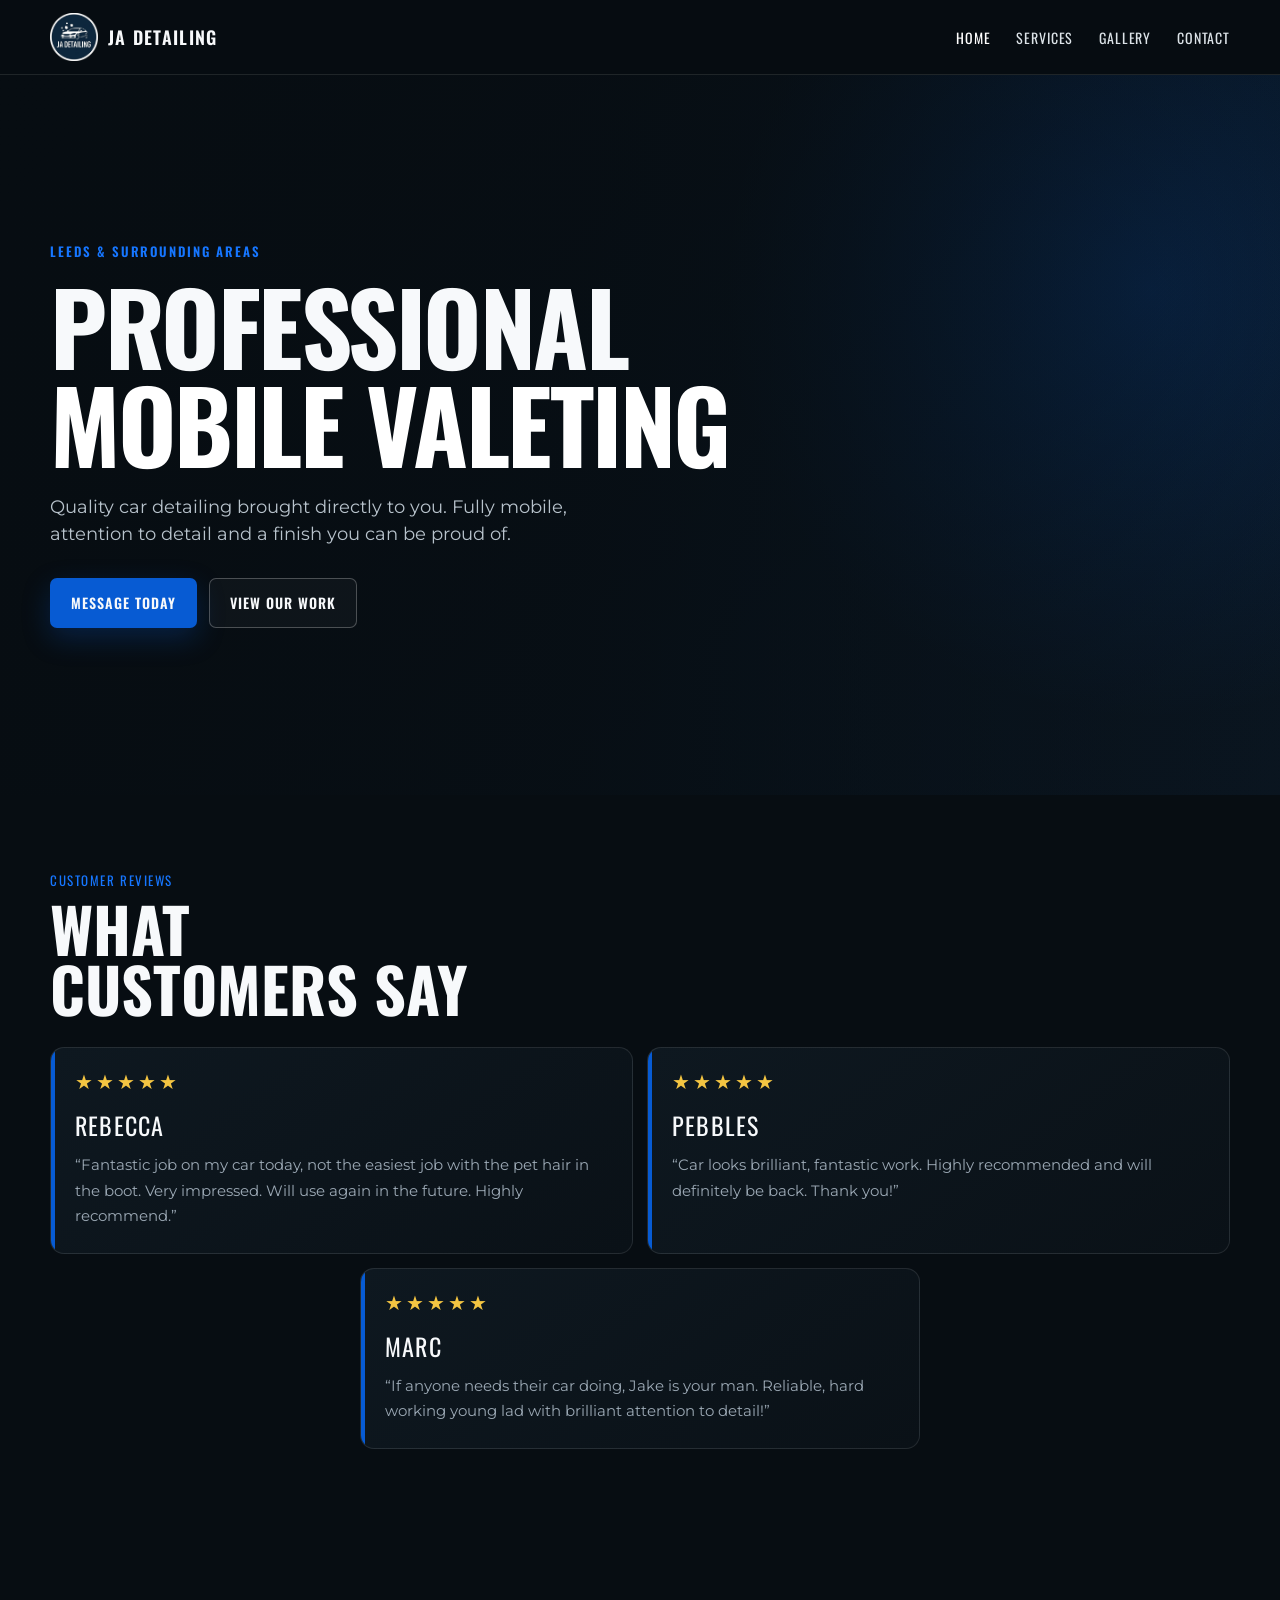
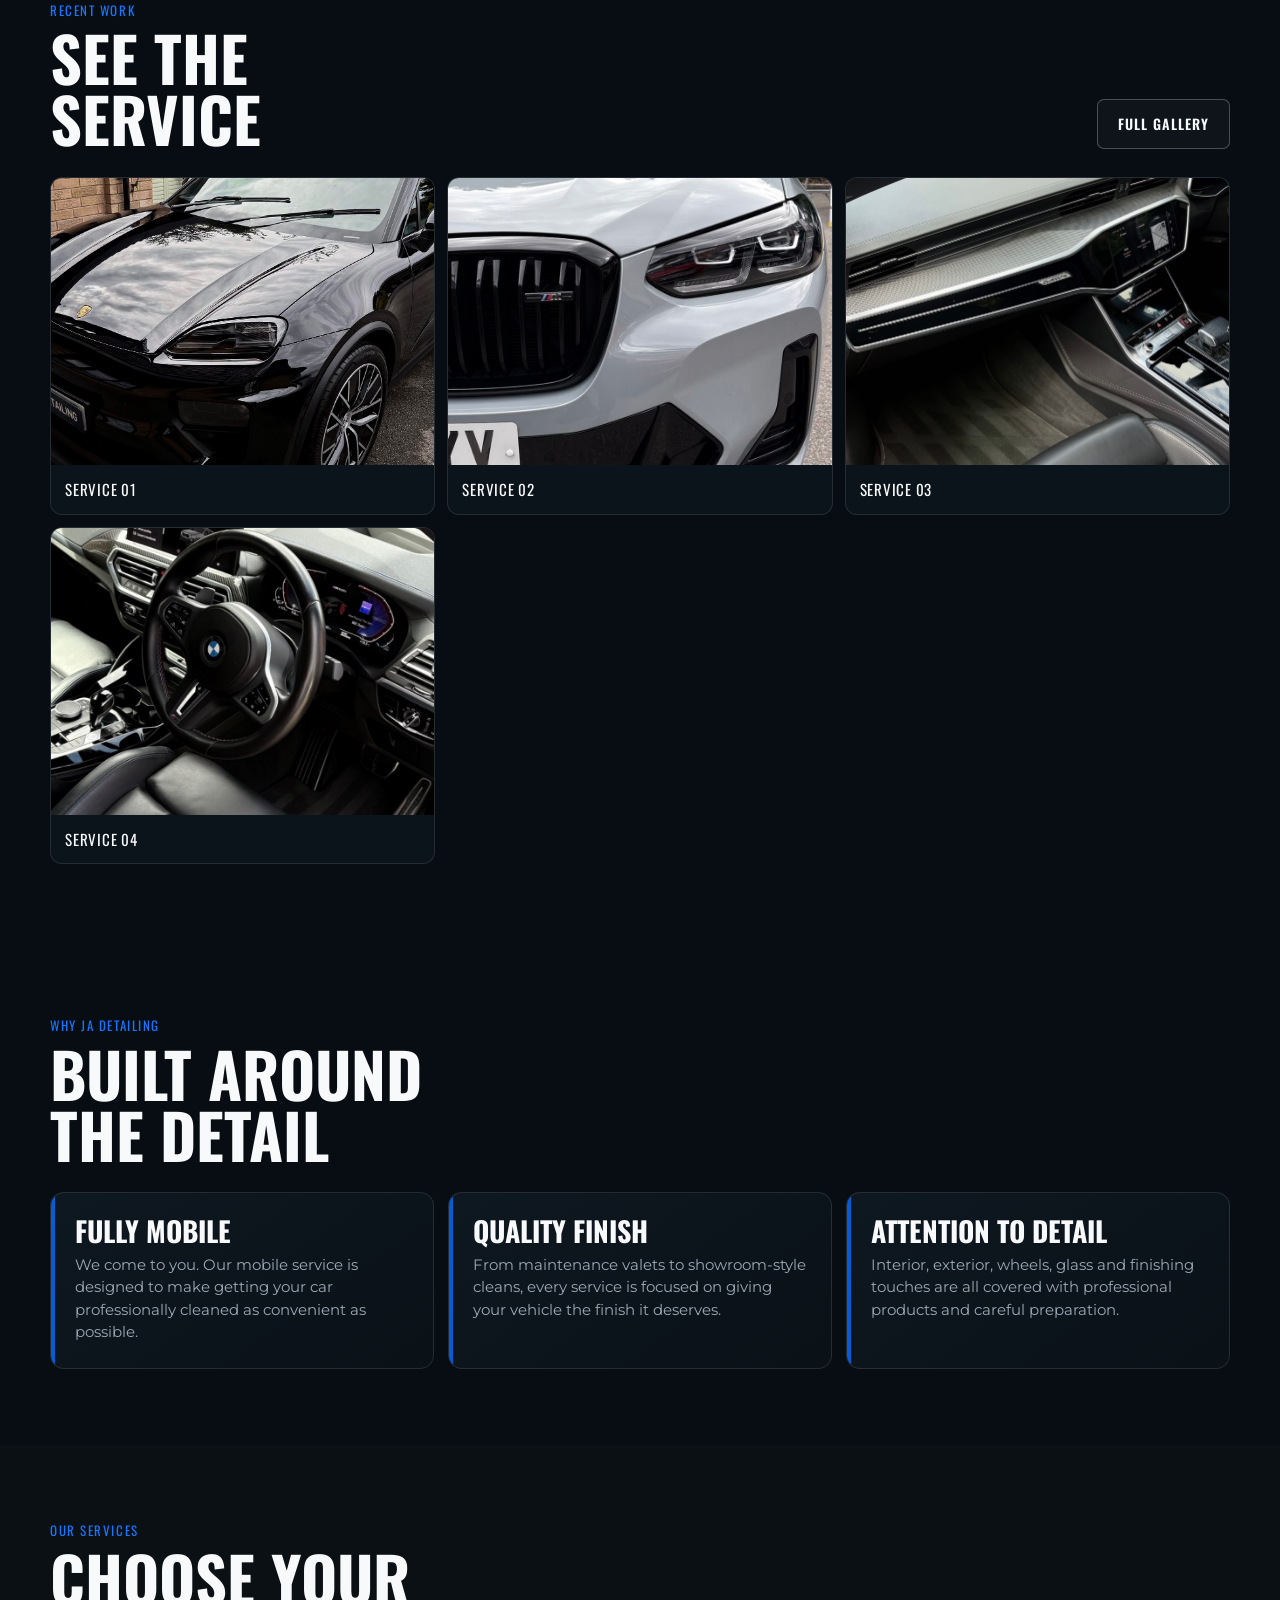
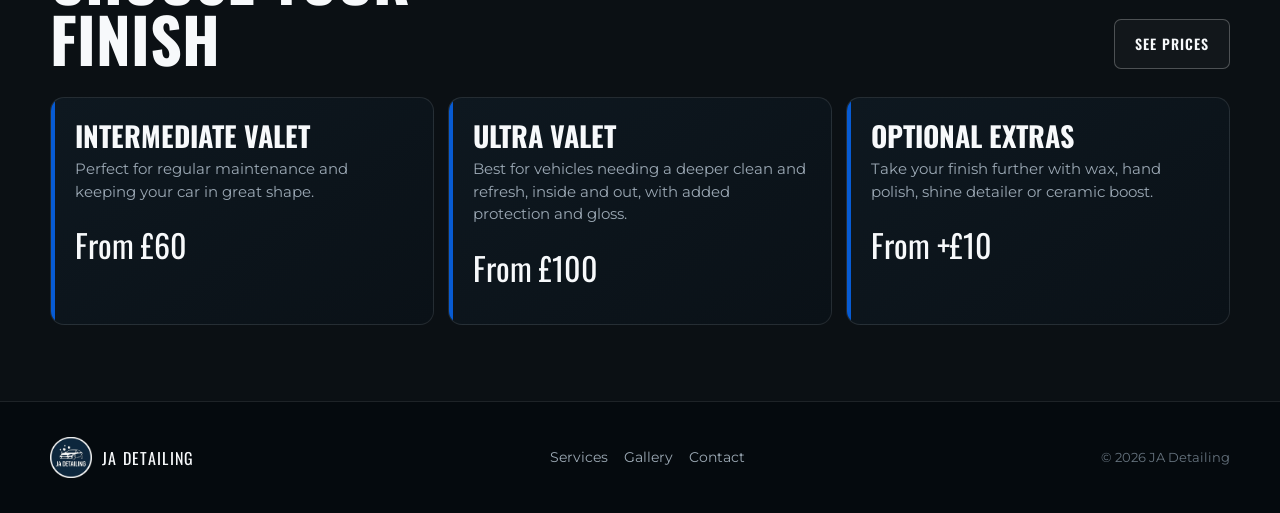
<file: index.html>
<!doctype html>
<html lang="en">
<head>
  <meta charset="utf-8">
  <meta name="viewport" content="width=device-width, initial-scale=1">
  <meta name="theme-color" content="#070d12">
  <meta name="description" content="JA Detailing - professional mobile valeting in Leeds and surrounding areas.">
  <title>JA Detailing | Professional Mobile Valeting</title>
  <link rel="icon" href="assets/logo.png" type="image/png">
  <link rel="apple-touch-icon" href="assets/logo.png">
  <meta property="og:type" content="website">
  <meta property="og:title" content="JA Detailing | Professional Mobile Valeting">
  <meta property="og:description" content="Professional mobile valeting in Leeds and surrounding areas.">
  <meta property="og:image" content="assets/link-preview.png">
  <meta name="twitter:card" content="summary_large_image">
  <meta name="twitter:title" content="JA Detailing | Professional Mobile Valeting">
  <meta name="twitter:description" content="Professional mobile valeting in Leeds and surrounding areas.">
  <meta name="twitter:image" content="assets/link-preview.png">
  <link rel="stylesheet" href="styles.css">
</head>
<body>
<header class="site-header">
  <div class="container nav">
    <a class="brand" href="index.html"><img src="assets/logo.png" alt="JA Detailing logo"><span>JA Detailing</span></a>
    <nav><ul class="nav-links"><li><a class="active" href="index.html">Home</a></li><li><a href="services.html">Services</a></li><li><a href="gallery.html">Gallery</a></li><li><a href="contact.html">Contact</a></li></ul></nav>
    <button class="menu-btn" aria-label="Open menu" aria-expanded="false">☰</button>
  </div>
  <div class="mobile-menu"><a href="index.html">Home</a><a href="services.html">Services</a><a href="gallery.html">Gallery</a><a href="contact.html">Contact</a></div>
</header>

<main>
<section class="hero">
  <div class="container hero-inner">
    <div class="eyebrow">Leeds & surrounding areas</div>
    <h1>Professional<br><span>Mobile Valeting</span></h1>
    <p>Quality car detailing brought directly to you. Fully mobile, attention to detail and a finish you can be proud of.</p>
    <div class="hero-actions"><a class="btn btn-primary" href="contact.html">Message Today</a><a class="btn btn-outline" href="gallery.html">View Our Work</a></div>
  </div>
</section>

<section class="section reviews-section">
  <div class="container">
    <div class="section-head"><div><div class="section-kicker">Customer Reviews</div><h2 class="section-title">What<br>customers say</h2></div></div>
    <div class="reviews-grid">
      <article class="review-card">
        <div class="review-stars" aria-label="5 out of 5 stars">★★★★★</div>
        <div class="review-name">Rebecca</div>
        <p>“Fantastic job on my car today, not the easiest job with the pet hair in the boot. Very impressed. Will use again in the future. Highly recommend.”</p>
      </article>
      <article class="review-card">
        <div class="review-stars" aria-label="5 out of 5 stars">★★★★★</div>
        <div class="review-name">Pebbles</div>
        <p>“Car looks brilliant, fantastic work. Highly recommended and will definitely be back. Thank you!”</p>
      </article>
      <article class="review-card review-card-centre">
        <div class="review-stars" aria-label="5 out of 5 stars">★★★★★</div>
        <div class="review-name">Marc</div>
        <p>“If anyone needs their car doing, Jake is your man. Reliable, hard working young lad with brilliant attention to detail!”</p>
      </article>
    </div>
  </div>
</section>

<section class="section">
  <div class="container">
    <div class="section-head"><div><div class="section-kicker">Recent Work</div><h2 class="section-title">See the<br>service</h2></div><a class="btn btn-outline" href="gallery.html">Full Gallery</a></div>
    <div class="gallery-grid">
      <div class="gallery-item"><img src="service-1.jpg" alt="JA Detailing service vehicle finish" loading="eager"><div class="gallery-caption">Service 01</div></div>
      <div class="gallery-item"><img src="service-2.jpg" alt="JA Detailing exterior detailing finish" loading="eager"><div class="gallery-caption">Service 02</div></div>
      <div class="gallery-item"><img src="service-3.jpg" alt="JA Detailing interior detailing finish" loading="eager"><div class="gallery-caption">Service 03</div></div>
      <div class="gallery-item"><img src="service-4.jpg" alt="JA Detailing interior car clean" loading="eager"><div class="gallery-caption">Service 04</div></div>
    </div>
  </div>
</section>

<section class="section">
  <div class="container">
    <div class="section-head"><div><div class="section-kicker">Why JA Detailing</div><h2 class="section-title">Built around<br>the detail</h2></div></div>
    <div class="cards">
      <article class="card"><h3>Fully Mobile</h3><p>We come to you. Our mobile service is designed to make getting your car professionally cleaned as convenient as possible.</p></article>
      <article class="card"><h3>Quality Finish</h3><p>From maintenance valets to showroom-style cleans, every service is focused on giving your vehicle the finish it deserves.</p></article>
      <article class="card"><h3>Attention To Detail</h3><p>Interior, exterior, wheels, glass and finishing touches are all covered with professional products and careful preparation.</p></article>
    </div>
  </div>
</section>

<section class="section dark">
  <div class="container">
    <div class="section-head"><div><div class="section-kicker">Our Services</div><h2 class="section-title">Choose your<br>finish</h2></div><a class="btn btn-outline" href="services.html">See Prices</a></div>
    <div class="cards">
      <article class="card"><h3>Intermediate Valet</h3><p>Perfect for regular maintenance and keeping your car in great shape.</p><div class="price">From £60</div></article>
      <article class="card"><h3>Ultra Valet</h3><p>Best for vehicles needing a deeper clean and refresh, inside and out, with added protection and gloss.</p><div class="price">From £100</div></article>
      <article class="card"><h3>Optional Extras</h3><p>Take your finish further with wax, hand polish, shine detailer or ceramic boost.</p><div class="price">From +£10</div></article>
    </div>
  </div>
</section>
</main>

<footer><div class="container footer-inner"><div class="footer-brand"><img src="assets/logo.png" alt=""> JA Detailing</div><div class="footer-links"><a href="services.html">Services</a><a href="gallery.html">Gallery</a><a href="contact.html">Contact</a></div><div class="footer-note">© <span data-year></span> JA Detailing</div></div></footer>
<script src="script.js"></script>
</body>
</html>
</file>
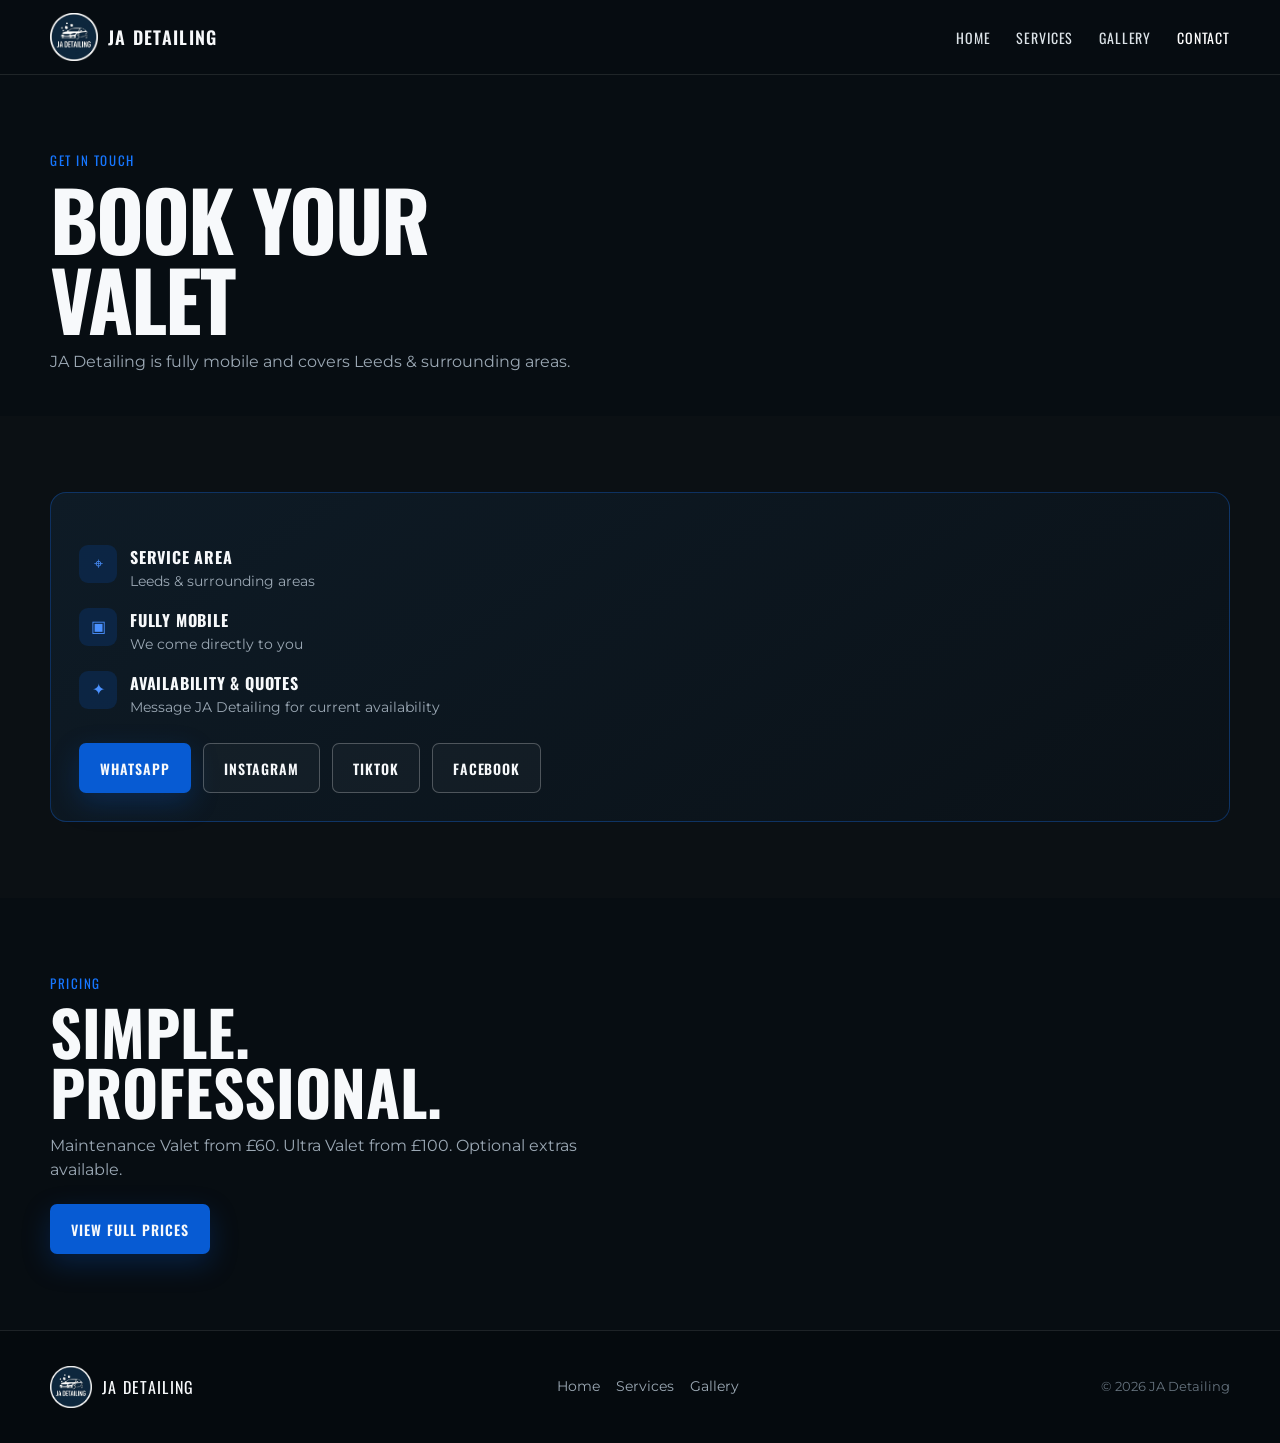
<file: contact.html>
<!doctype html>
<html lang="en"><head><meta charset="utf-8"><meta name="viewport" content="width=device-width, initial-scale=1"><meta name="theme-color" content="#070d12"><title>Contact | JA Detailing</title><link rel="icon" href="assets/logo.png" type="image/png"><link rel="stylesheet" href="styles.css"></head>
<body>
<header class="site-header"><div class="container nav"><a class="brand" href="index.html"><img src="assets/logo.png" alt="JA Detailing logo"><span>JA Detailing</span></a><nav><ul class="nav-links"><li><a href="index.html">Home</a></li><li><a href="services.html">Services</a></li><li><a href="gallery.html">Gallery</a></li><li><a class="active" href="contact.html">Contact</a></li></ul></nav><button class="menu-btn" aria-label="Open menu" aria-expanded="false">☰</button></div><div class="mobile-menu"><a href="index.html">Home</a><a href="services.html">Services</a><a href="gallery.html">Gallery</a><a href="contact.html">Contact</a></div></header>
<main>
<section class="section" style="padding-bottom:42px"><div class="container"><div class="section-kicker">Get In Touch</div><h1 class="section-title" style="font-size:clamp(48px,13vw,82px)">Book Your<br>Valet</h1><p class="section-copy">JA Detailing is fully mobile and covers Leeds & surrounding areas.</p></div></section>
<section class="section dark"><div class="container"><div class="contact-box"><div class="contact-list">
<div class="contact-row"><div class="contact-icon">⌖</div><div><strong>Service Area</strong><span>Leeds & surrounding areas</span></div></div>
<div class="contact-row"><div class="contact-icon">▣</div><div><strong>Fully Mobile</strong><span>We come directly to you</span></div></div>
<div class="contact-row"><div class="contact-icon">✦</div><div><strong>Availability & Quotes</strong><span>Message JA Detailing for current availability</span></div></div>
</div>

<div class="hero-actions social-actions" style="margin-top:22px"><a class="btn btn-primary" href="https://wa.me/447398178846?text=Hi%20JA%20Detailing%2C%20I%E2%80%99d%20like%20to%20book%20a%20service.%20Could%20you%20please%20let%20me%20know%20your%20availability%3F" target="_blank" rel="noopener">WhatsApp</a><a class="btn btn-outline" href="https://www.instagram.com/ja_detailing0/" target="_blank" rel="noopener">Instagram</a><a class="btn btn-outline" href="https://www.tiktok.com/@ja_detailing" target="_blank" rel="noopener">TikTok</a><a class="btn btn-outline" href="https://www.facebook.com/profile.php?id=61577027271929" target="_blank" rel="noopener">Facebook</a></div>
</div></div></section>
<section class="section"><div class="container"><div class="section-kicker">Pricing</div><h2 class="section-title">Simple.<br>Professional.</h2><p class="section-copy">Maintenance Valet from £60. Ultra Valet from £100. Optional extras available.</p><a class="btn btn-primary" style="margin-top:22px" href="services.html">View Full Prices</a></div></section>
</main><footer><div class="container footer-inner"><div class="footer-brand"><img src="assets/logo.png" alt=""> JA Detailing</div><div class="footer-links"><a href="index.html">Home</a><a href="services.html">Services</a><a href="gallery.html">Gallery</a></div><div class="footer-note">© <span data-year></span> JA Detailing</div></div></footer><script src="script.js"></script></body></html>
</file>
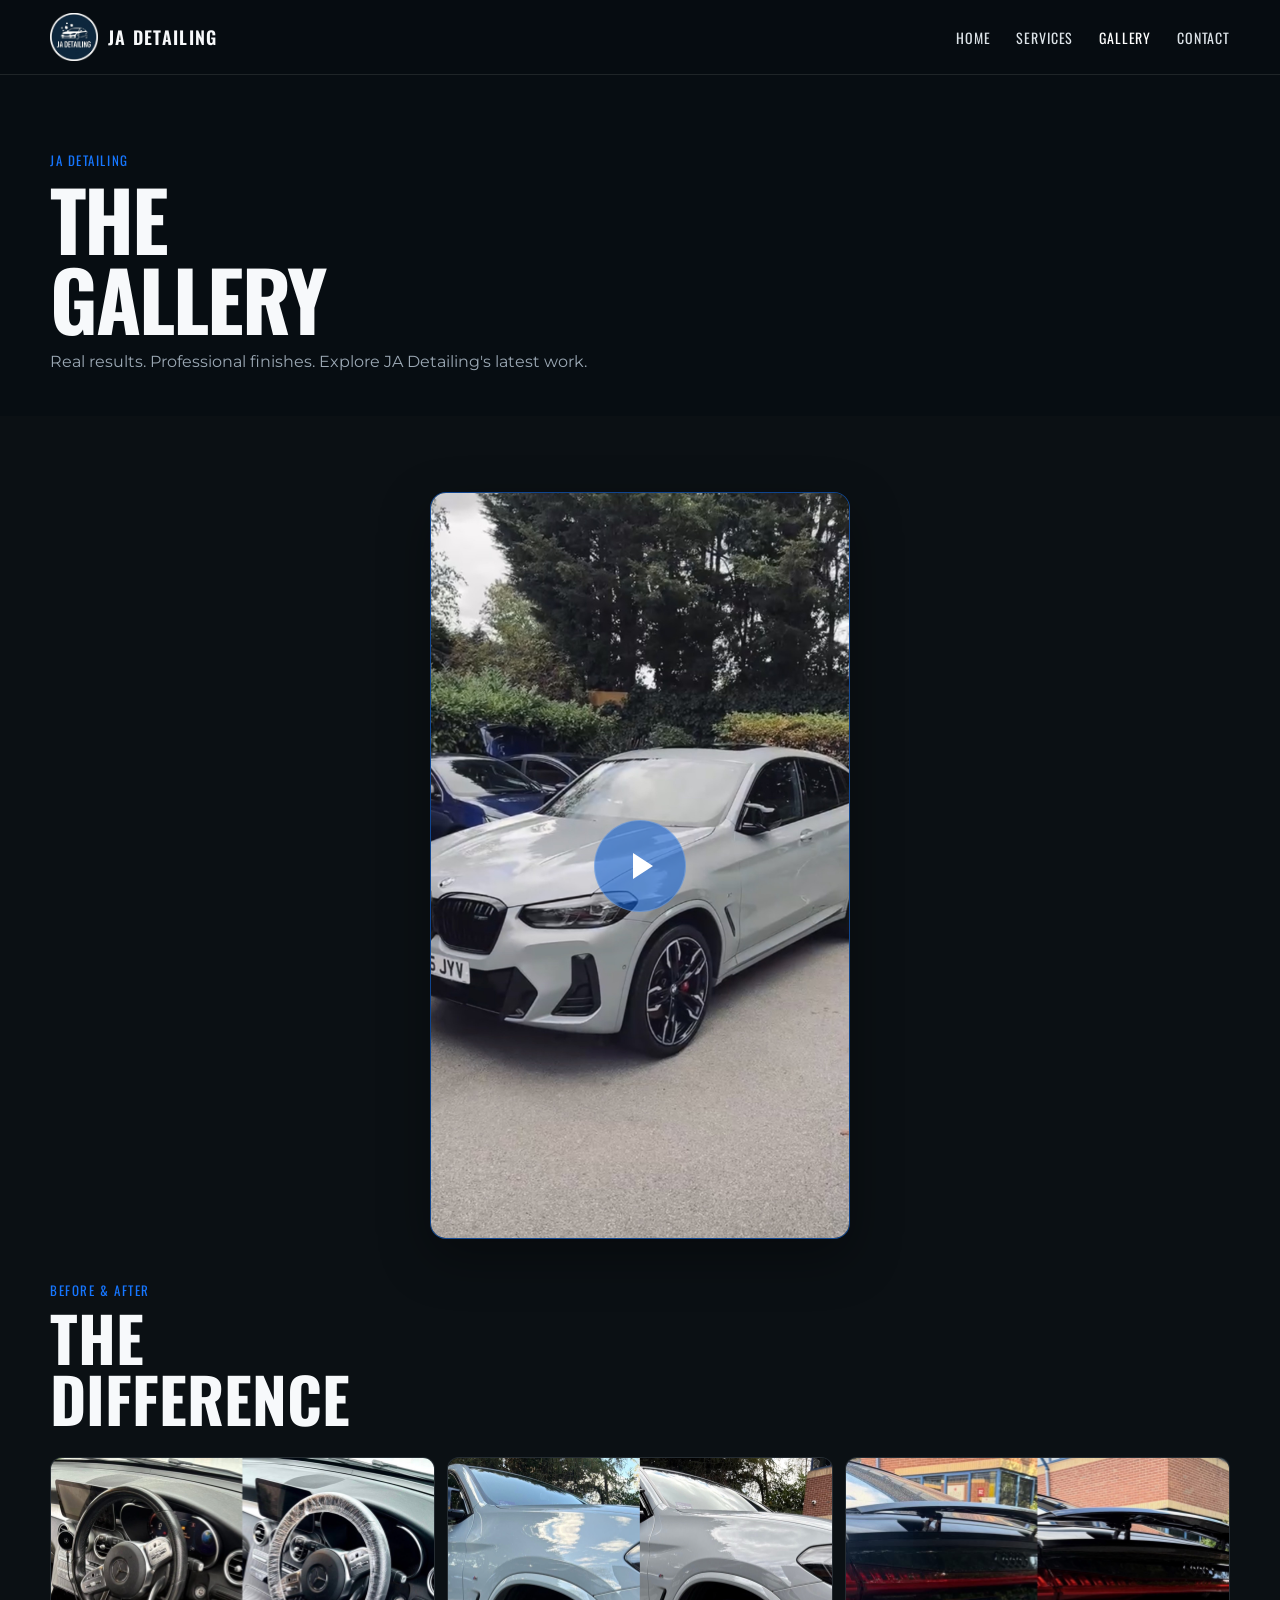
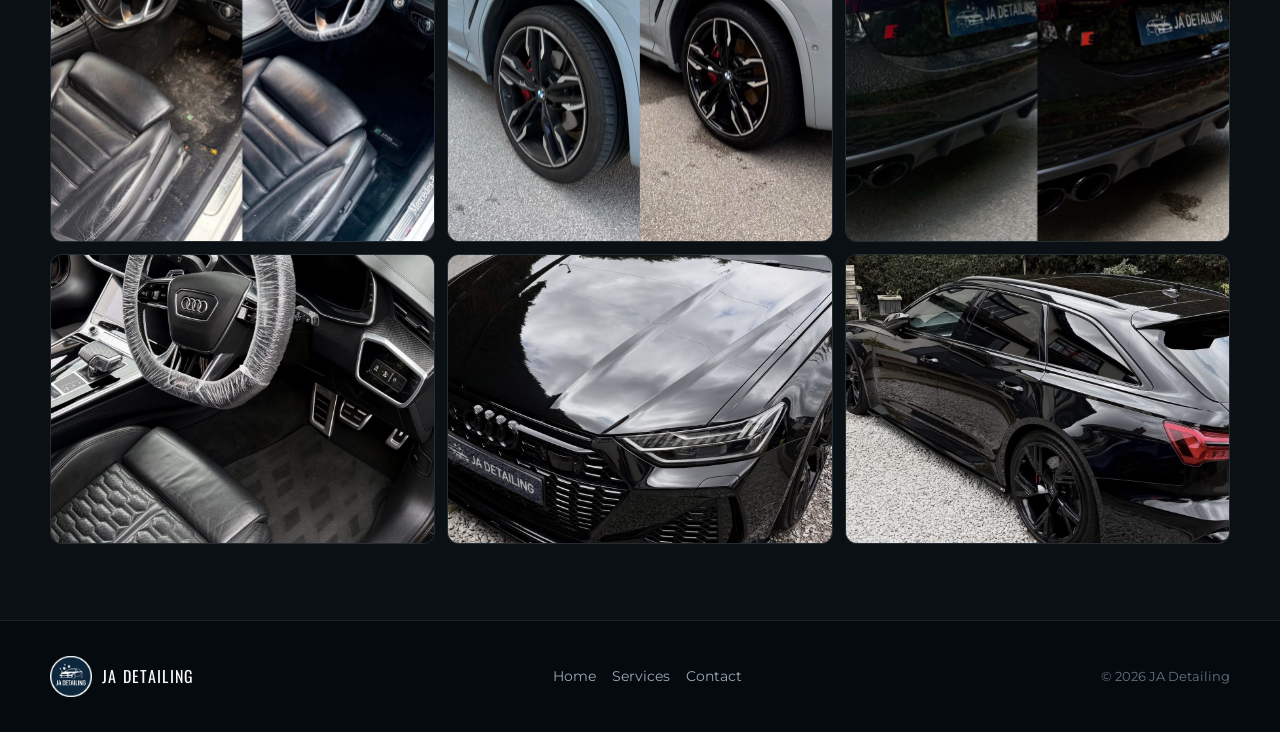
<file: gallery.html>
<!doctype html>
<html lang="en">
<head>
  <meta charset="utf-8">
  <meta name="viewport" content="width=device-width, initial-scale=1">
  <meta name="theme-color" content="#070d12">
  <title>Gallery | JA Detailing</title>
  <link rel="icon" href="assets/logo.png" type="image/png">
  <link rel="stylesheet" href="styles.css">
</head>
<body>
<header class="site-header">
  <div class="container nav">
    <a class="brand" href="index.html"><img src="assets/logo.png" alt="JA Detailing logo"><span>JA Detailing</span></a>
    <nav><ul class="nav-links"><li><a href="index.html">Home</a></li><li><a href="services.html">Services</a></li><li><a class="active" href="gallery.html">Gallery</a></li><li><a href="contact.html">Contact</a></li></ul></nav>
    <button class="menu-btn" aria-label="Open menu" aria-expanded="false">☰</button>
  </div>
  <div class="mobile-menu"><a href="index.html">Home</a><a href="services.html">Services</a><a href="gallery.html">Gallery</a><a href="contact.html">Contact</a></div>
</header>

<main>
<section class="section" style="padding-bottom:42px">
  <div class="container">
    <div class="section-kicker">JA Detailing</div>
    <h1 class="section-title" style="font-size:clamp(48px,13vw,82px)">The<br>Gallery</h1>
    <p class="section-copy">Real results. Professional finishes. Explore JA Detailing's latest work.</p>
  </div>
</section>

<section class="section dark">
  <div class="container">
    <div class="video-wrap">
      <div class="video-placeholder" role="button" tabindex="0" aria-label="Play portrait video fullscreen">
        <video class="gallery-preview-video" preload="metadata" playsinline poster="video-poster.jpg">
          <source src="gallery-video.mp4" type="video/mp4">
        </video>
        <span class="video-play" aria-hidden="true"></span>
      </div>
    </div>

    <div class="section-head">
      <div><div class="section-kicker">Before & After</div><h2 class="section-title">The<br>difference</h2></div>
    </div>

    <div class="gallery-grid">
      <div class="gallery-item before-after-item">
        <div class="before-after">
          <img class="gallery-photo" src="before-after-1.jpg" alt="JA Detailing before and after detail 1" data-full="before-after-1.jpg">
        </div>
      </div>
      <div class="gallery-item before-after-item">
        <div class="before-after">
          <img class="gallery-photo" src="before-after-2.jpg" alt="JA Detailing before and after detail 2" data-full="before-after-2.jpg">
        </div>
      </div>
      <div class="gallery-item before-after-item">
        <div class="before-after">
          <img class="gallery-photo" src="before-after-3.jpg" alt="JA Detailing before and after detail 3" data-full="before-after-3.jpg">
        </div>
      </div>
     <div class="gallery-item gallery-photo-single">
    <img class="gallery-photo" src="exterior.jpg" alt="JA Detailing exterior finish" data-full="exterior.jpg">
</div>

<div class="gallery-item gallery-photo-single">
    <img class="gallery-photo" src="interior.jpg" alt="JA Detailing interior finish" data-full="interior.jpg">
</div>

<div class="gallery-item gallery-photo-single">
    <img class="gallery-photo" src="final-finish.jpg" alt="JA Detailing final finish" data-full="final-finish.jpg">
</div>
    </div>
  </div>
</section>
</main>

<footer><div class="container footer-inner"><div class="footer-brand"><img src="assets/logo.png" alt=""> JA Detailing</div><div class="footer-links"><a href="index.html">Home</a><a href="services.html">Services</a><a href="contact.html">Contact</a></div><div class="footer-note">© <span data-year></span> JA Detailing</div></div></footer>
<script src="script.js"></script>
</body>
</html>
</file>
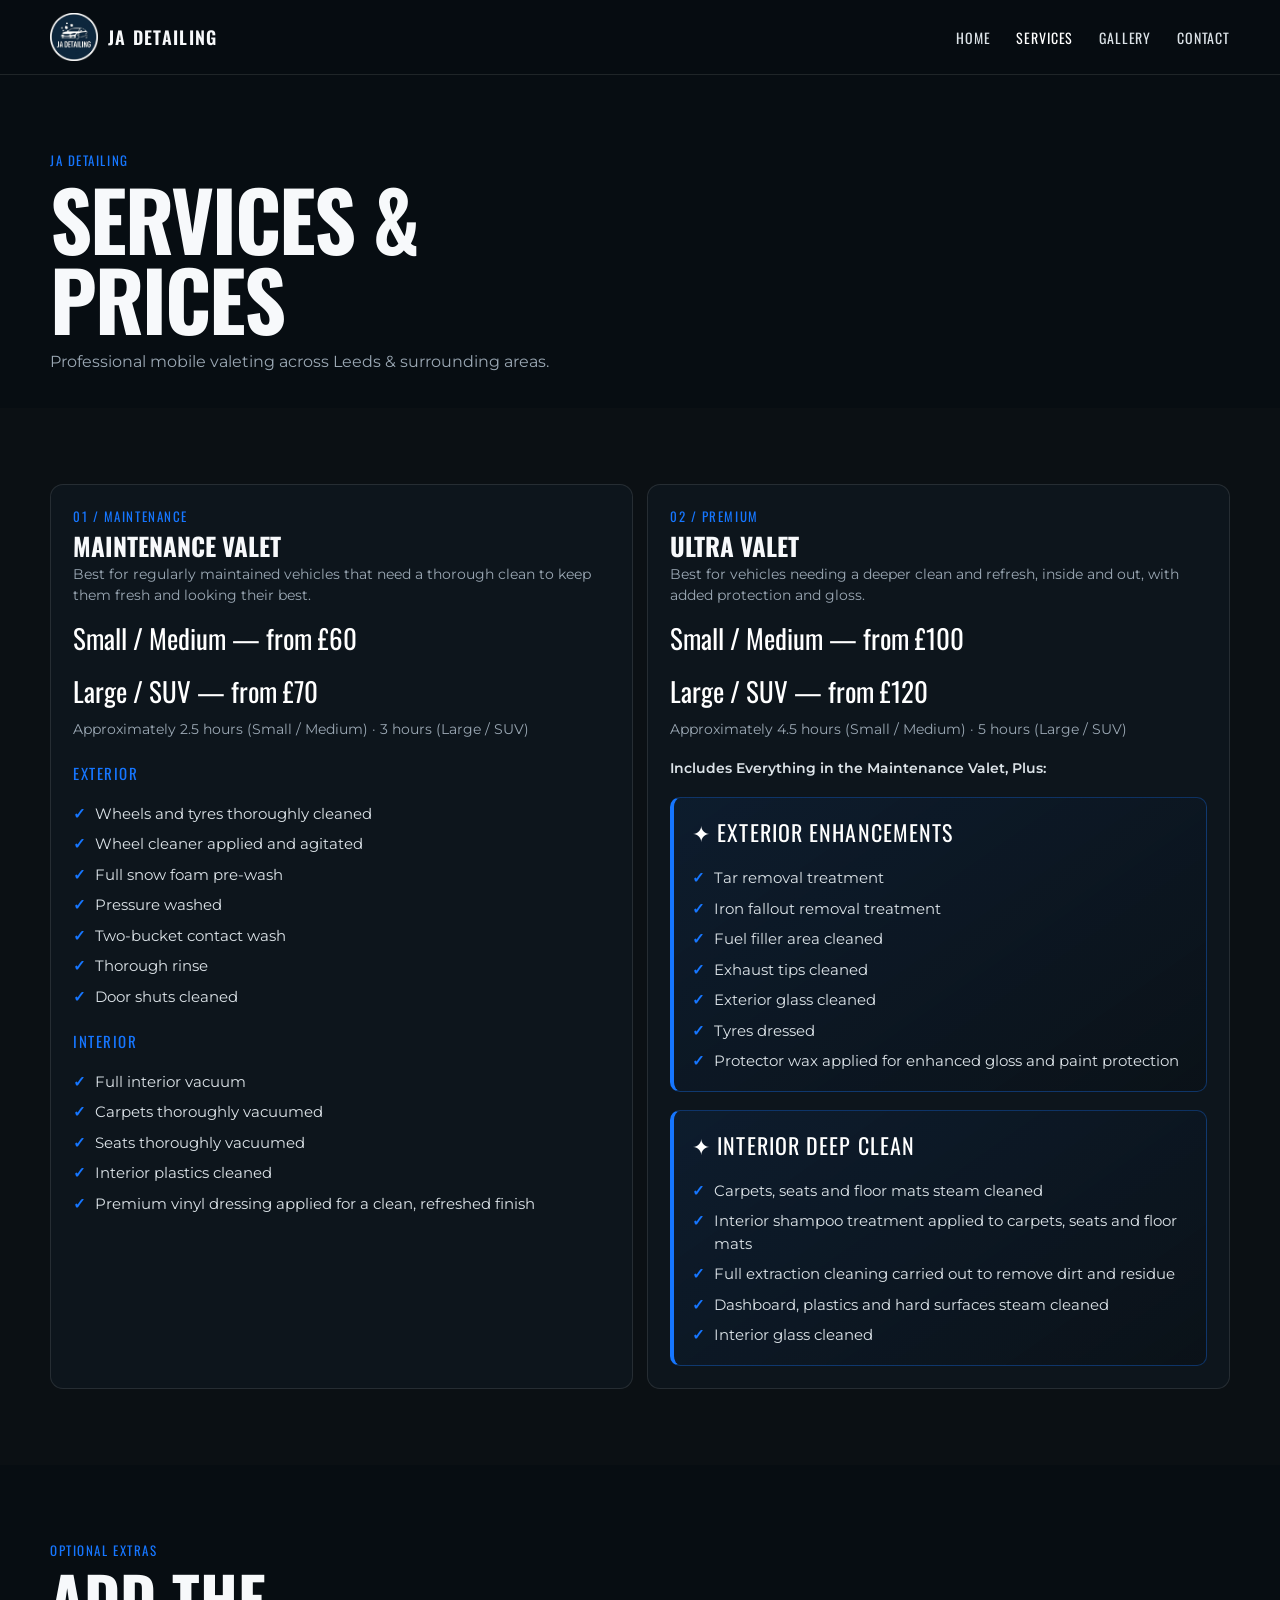
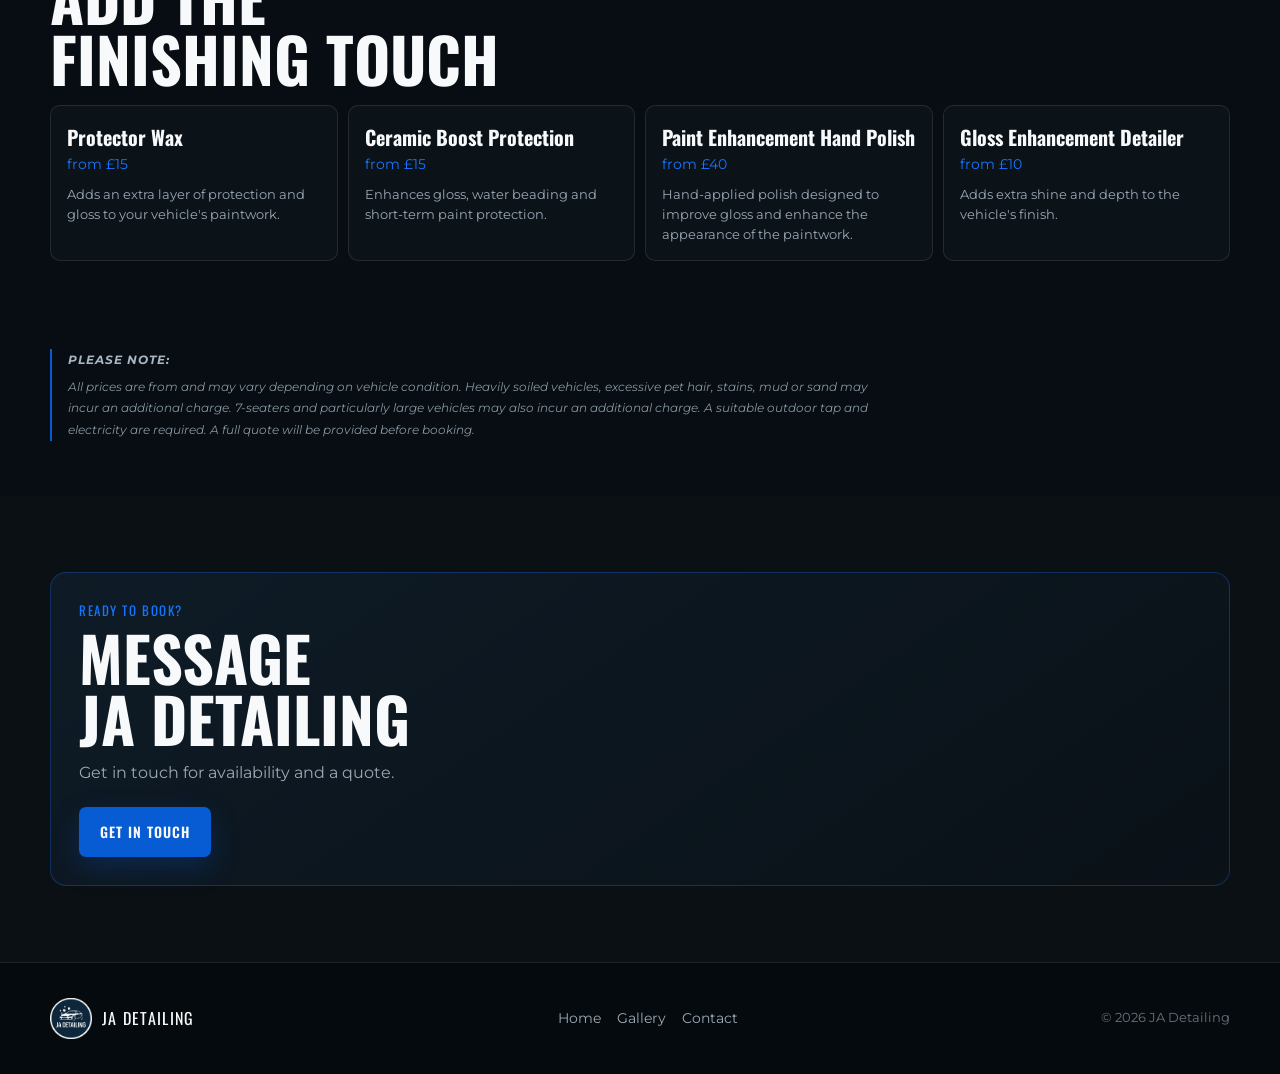
<file: services.html>
<!doctype html>
<html lang="en"><head><meta charset="utf-8"><meta name="viewport" content="width=device-width, initial-scale=1"><meta name="theme-color" content="#070d12"><title>Services & Prices | JA Detailing</title><link rel="icon" href="assets/logo.png" type="image/png"><link rel="stylesheet" href="styles.css"></head>
<body>
<header class="site-header"><div class="container nav"><a class="brand" href="index.html"><img src="assets/logo.png" alt="JA Detailing logo"><span>JA Detailing</span></a><nav><ul class="nav-links"><li><a href="index.html">Home</a></li><li><a class="active" href="services.html">Services</a></li><li><a href="gallery.html">Gallery</a></li><li><a href="contact.html">Contact</a></li></ul></nav><button class="menu-btn" aria-label="Open menu" aria-expanded="false">☰</button></div><div class="mobile-menu"><a href="index.html">Home</a><a href="services.html">Services</a><a href="gallery.html">Gallery</a><a href="contact.html">Contact</a></div></header>
<main>
<section class="section" style="padding-bottom:34px"><div class="container"><div class="section-kicker">JA Detailing</div><h1 class="section-title" style="font-size:clamp(48px,13vw,82px)">Services &<br>Prices</h1><p class="section-copy">Professional mobile valeting across Leeds & surrounding areas.</p></div></section>
<section class="section dark"><div class="container"><div class="service-list">
<article class="service-card"><div class="section-kicker">01 / Maintenance</div><h3>Maintenance Valet</h3><p>Best for regularly maintained vehicles that need a thorough clean to keep them fresh and looking their best.</p><div class="service-price">Small / Medium — from £60</div><div class="service-price">Large / SUV — from £70</div><p class="service-time">Approximately 2.5 hours (Small / Medium) · 3 hours (Large / SUV)</p><div class="service-subheading">Exterior</div><ul class="checks"><li>Wheels and tyres thoroughly cleaned</li><li>Wheel cleaner applied and agitated</li><li>Full snow foam pre-wash</li><li>Pressure washed</li><li>Two-bucket contact wash</li><li>Thorough rinse</li><li>Door shuts cleaned</li></ul><div class="service-subheading">Interior</div><ul class="checks"><li>Full interior vacuum</li><li>Carpets thoroughly vacuumed</li><li>Seats thoroughly vacuumed</li><li>Interior plastics cleaned</li><li>Premium vinyl dressing applied for a clean, refreshed finish</li></ul></article>

<article class="service-card"><div class="section-kicker">02 / Premium</div><h3>Ultra Valet</h3><p>Best for vehicles needing a deeper clean and refresh, inside and out, with added protection and gloss.</p><div class="service-price">Small / Medium — from £100</div><div class="service-price">Large / SUV — from £120</div><p class="service-time">Approximately 4.5 hours (Small / Medium) · 5 hours (Large / SUV)</p><p class="ultra-includes">Includes Everything in the Maintenance Valet, Plus:</p>
<div class="ultra-highlight"><div class="ultra-highlight-title">✦ Exterior Enhancements</div><ul class="checks"><li>Tar removal treatment</li><li>Iron fallout removal treatment</li><li>Fuel filler area cleaned</li><li>Exhaust tips cleaned</li><li>Exterior glass cleaned</li><li>Tyres dressed</li><li>Protector wax applied for enhanced gloss and paint protection</li></ul></div>
<div class="ultra-highlight"><div class="ultra-highlight-title">✦ Interior Deep Clean</div><ul class="checks"><li>Carpets, seats and floor mats steam cleaned</li><li>Interior shampoo treatment applied to carpets, seats and floor mats</li><li>Full extraction cleaning carried out to remove dirt and residue</li><li>Dashboard, plastics and hard surfaces steam cleaned</li><li>Interior glass cleaned</li></ul></div></article>
</div></div></section>
<section class="section"><div class="container"><div class="section-kicker">Optional Extras</div><h2 class="section-title">Add the<br>finishing touch</h2><div class="extras"><div class="extra"><strong>Protector Wax</strong><span>from £15</span><p>Adds an extra layer of protection and gloss to your vehicle's paintwork.</p></div><div class="extra"><strong>Ceramic Boost Protection</strong><span>from £15</span><p>Enhances gloss, water beading and short-term paint protection.</p></div><div class="extra"><strong>Paint Enhancement Hand Polish</strong><span>from £40</span><p>Hand-applied polish designed to improve gloss and enhance the appearance of the paintwork.</p></div><div class="extra"><strong>Gloss Enhancement Detailer</strong><span>from £10</span><p>Adds extra shine and depth to the vehicle's finish.</p></div></div></div></section>
<section class="section services-note"><div class="container"><div class="service-note"><div class="service-note-title">PLEASE NOTE:</div><div>All prices are from and may vary depending on vehicle condition. Heavily soiled vehicles, excessive pet hair, stains, mud or sand may incur an additional charge. 7-seaters and particularly large vehicles may also incur an additional charge. A suitable outdoor tap and electricity are required. A full quote will be provided before booking.</div></div></div></section>
<section class="section dark"><div class="container"><div class="contact-box"><div class="section-kicker">Ready to book?</div><h2 class="section-title">Message<br>JA Detailing</h2><p class="section-copy">Get in touch for availability and a quote.</p><a class="btn btn-primary" style="margin-top:22px" href="contact.html">Get In Touch</a></div></div></section>
</main><footer><div class="container footer-inner"><div class="footer-brand"><img src="assets/logo.png" alt=""> JA Detailing</div><div class="footer-links"><a href="index.html">Home</a><a href="gallery.html">Gallery</a><a href="contact.html">Contact</a></div><div class="footer-note">© <span data-year></span> JA Detailing</div></div></footer><script src="script.js"></script></body></html>
</file>
<file: styles.css>
@import url('https://fonts.googleapis.com/css2?family=Montserrat:wght@400;500;600;700&display=swap');
@import url('https://fonts.googleapis.com/css2?family=Oswald:wght@400;500;600;700&display=swap');

:root{
  --bg:#070d12;
  --bg-soft:#0b1014;
  --navy:#152b3f;
  --blue:#075bd3;
  --blue-bright:#1676ff;
  --white:#f7f9fb;
  --muted:#9ba8b4;
  --line:rgba(255,255,255,.1);
  --card:#0d151c;
  --max:1180px;
}
*{box-sizing:border-box;margin:0;padding:0}
html{scroll-behavior:smooth}
body{font-family:'Montserrat',Arial,sans-serif;background:var(--bg);color:var(--white);line-height:1.5;overflow-x:hidden}
a{color:inherit;text-decoration:none}
img{display:block;max-width:100%}
button{font:inherit}
.container{width:min(100% - 32px,var(--max));margin:auto}

/* Header */
.site-header{position:sticky;top:0;z-index:50;background:rgba(7,13,18,.94);backdrop-filter:blur(14px);border-bottom:1px solid var(--line)}
.nav{height:74px;display:flex;align-items:center;justify-content:space-between}
.brand{display:flex;align-items:center;gap:10px;font-family:'Oswald',sans-serif;font-weight:600;letter-spacing:.08em;text-transform:uppercase}
.brand img{width:48px;height:48px;object-fit:contain}
.brand span{font-size:18px}
.nav-links{display:none;list-style:none;gap:26px;font-family:'Oswald',sans-serif;text-transform:uppercase;letter-spacing:.06em;font-size:14px}
.nav-links a{color:#dce3e8;transition:.2s}
.nav-links a:hover,.nav-links a.active{color:#fff}
.menu-btn{border:1px solid var(--line);background:#0c151d;color:#fff;width:44px;height:44px;border-radius:10px;display:grid;place-items:center;font-size:21px;cursor:pointer}
.mobile-menu{display:none;padding:8px 16px 18px;border-top:1px solid var(--line)}
.mobile-menu.open{display:block}
.mobile-menu a{display:block;padding:13px 4px;font-family:'Oswald',sans-serif;text-transform:uppercase;letter-spacing:.07em;border-bottom:1px solid var(--line)}

/* Hero */
.hero{position:relative;min-height:calc(100svh - 74px);display:flex;align-items:center;overflow:hidden;background:radial-gradient(circle at 90% 30%,rgba(7,91,211,.24),transparent 34%),linear-gradient(135deg,#060c11,#091622 65%,#0b1723)}
.hero:after{content:'';position:absolute;inset:0;background:linear-gradient(90deg,rgba(7,13,18,.98) 0%,rgba(7,13,18,.82) 45%,rgba(7,13,18,.2) 100%);pointer-events:none}
.hero-inner{position:relative;z-index:1;padding:72px 0 58px}
.eyebrow{font-family:'Oswald',sans-serif;text-transform:uppercase;letter-spacing:.15em;color:var(--blue-bright);font-weight:600;font-size:13px;margin-bottom:14px}
h1,h2,h3{font-family:'Oswald',sans-serif;text-transform:uppercase;line-height:.98}
h1{font-size:clamp(52px,14vw,100px);letter-spacing:-.025em;max-width:760px}
.hero h1 span{color:#fff}
.hero p{color:#b8c3cc;font-size:18px;max-width:570px;margin:22px 0 30px}
.hero-actions{display:flex;flex-wrap:wrap;gap:12px}
.btn{display:inline-flex;align-items:center;justify-content:center;min-height:50px;padding:0 20px;border-radius:7px;font-family:'Oswald',sans-serif;text-transform:uppercase;letter-spacing:.07em;font-weight:600;font-size:14px;border:1px solid transparent;transition:.2s}
.btn-primary{background:var(--blue);box-shadow:0 10px 28px rgba(7,91,211,.25)}
.btn-primary:hover{background:var(--blue-bright);transform:translateY(-1px)}
.btn-outline{border-color:rgba(255,255,255,.25);background:rgba(255,255,255,.03)}
.btn-outline:hover{background:#fff;color:#071019}

/* Shared sections */
.section{padding:76px 0}
.section.dark{background:var(--bg-soft)}
.section-head{display:flex;justify-content:space-between;align-items:end;gap:20px;margin-bottom:28px}
.section-kicker{font-family:'Oswald',sans-serif;text-transform:uppercase;color:var(--blue-bright);letter-spacing:.12em;font-size:13px;margin-bottom:7px}
.section-title{font-size:clamp(36px,10vw,62px)}
.section-copy{color:var(--muted);max-width:570px;margin-top:12px}

/* Cards */
.cards{display:grid;gap:14px}
.card{background:linear-gradient(145deg,#0e1820,#0a1117);border:1px solid var(--line);border-radius:14px;padding:24px;position:relative;overflow:hidden}
.card:before{content:'';position:absolute;left:0;top:0;width:4px;height:100%;background:var(--blue)}
.card h3{font-size:28px;margin-bottom:9px}
.card p{color:var(--muted);font-size:15px}
.price{font-family:'Oswald';font-size:32px;margin:18px 0 8px}
.price span{font-size:14px;color:var(--muted);font-family:'Montserrat';font-weight:400}
.checks{list-style:none;margin-top:18px;display:grid;gap:8px}
.checks li{color:#dce3e8;font-size:15px;display:flex;gap:9px}
.checks li:before{content:'✓';color:var(--blue-bright);font-weight:700}

/* Gallery */
.video-wrap{max-width:420px;margin:0 auto 42px}
.video-placeholder{aspect-ratio:9/16;border:1px solid rgba(22,118,255,.5);border-radius:16px;background:linear-gradient(145deg,#101a22,#07111a);display:grid;place-items:center;position:relative;overflow:hidden;box-shadow:0 18px 50px rgba(0,0,0,.35);cursor:pointer}
.video-placeholder video{position:absolute;inset:0;width:100%;height:100%;object-fit:cover;display:block}
.video-play{position:absolute;width:92px;height:92px;border-radius:50%;border:1px solid rgba(255,255,255,.2);background:rgba(7,91,211,.55);display:grid;place-items:center;z-index:2}
.video-play:after{content:'';width:0;height:0;border-top:13px solid transparent;border-bottom:13px solid transparent;border-left:20px solid #fff;margin-left:5px}
.placeholder-label{font-family:'Oswald';text-transform:uppercase;letter-spacing:.1em;color:#b8c5cf;position:absolute;bottom:24px;z-index:2}
.gallery-grid{display:grid;grid-template-columns:1fr 1fr;gap:12px}
.gallery-item{background:#0c141b;border:1px solid var(--line);border-radius:12px;overflow:hidden}
.gallery-item img{width:100%;aspect-ratio:4/3;object-fit:cover;cursor:zoom-in}
.photo-placeholder{aspect-ratio:4/3;display:grid;place-items:center;background:linear-gradient(135deg,#142433,#091117);color:#aebbc5;font-family:'Oswald';text-transform:uppercase;letter-spacing:.08em;font-size:14px}
.gallery-caption{padding:13px 14px;font-family:'Oswald';text-transform:uppercase;letter-spacing:.05em;font-size:15px}
.before-after{display:grid;grid-template-columns:1fr 1fr;gap:2px}

/* Services */
.service-list{display:grid;gap:14px}
.service-card{padding:22px;background:#0d151c;border:1px solid var(--line);border-radius:13px}
.service-card h3{font-size:25px;margin-bottom:6px}
.service-card .service-price{font-family:'Oswald';font-size:27px;color:#fff;margin:12px 0}
.service-card p{color:var(--muted);font-size:14px}
.extras{display:grid;grid-template-columns:1fr 1fr;gap:10px;margin-top:16px}
.extra{border:1px solid var(--line);padding:16px;border-radius:10px;background:#0b1218}
.extra strong{font-family:'Oswald';font-size:20px;display:block}
.extra span{font-size:14px;color:var(--blue-bright)}

/* Contact */
.contact-box{background:linear-gradient(145deg,#0e1b26,#0a1117);border:1px solid rgba(22,118,255,.3);border-radius:16px;padding:28px}
.contact-list{display:grid;gap:15px;margin:24px 0}
.contact-row{display:flex;gap:13px;align-items:flex-start}
.contact-icon{width:38px;height:38px;border-radius:9px;background:rgba(7,91,211,.18);display:grid;place-items:center;color:#4b91ff;flex:none}
.contact-row strong{display:block;font-family:'Oswald';text-transform:uppercase;letter-spacing:.05em}
.contact-row span{color:var(--muted);font-size:14px}

/* Footer */
footer{padding:35px 0;border-top:1px solid var(--line);background:#050a0e}
.footer-inner{display:flex;flex-direction:column;gap:20px}
.footer-brand{display:flex;align-items:center;gap:10px;font-family:'Oswald';text-transform:uppercase;letter-spacing:.08em}
.footer-brand img{width:42px}
.footer-links{display:flex;flex-wrap:wrap;gap:16px;color:#9ca9b4;font-size:14px}
.footer-note{color:#66737e;font-size:13px}

/* Desktop */
@media(min-width:760px){
  .container{width:min(100% - 56px,var(--max))}
  .nav-links{display:flex}
  .menu-btn{display:none}
  .hero-inner{padding:90px 0}
  .hero{min-height:720px}
  .cards{grid-template-columns:repeat(3,1fr)}
  .service-list{grid-template-columns:repeat(2,1fr)}
  .extras{grid-template-columns:repeat(4,1fr)}
  .gallery-grid{grid-template-columns:repeat(3,1fr)}
  .footer-inner{flex-direction:row;align-items:center;justify-content:space-between}
}

/* Clickable media / lightbox */
.photo-placeholder,
.video-placeholder,
.gallery-item img,
.gallery-item video {
  cursor:zoom-in;
}

.media-lightbox {
  position:fixed;
  inset:0;
  z-index:200;
  display:none;
  align-items:center;
  justify-content:center;
  padding:22px;
  background:rgba(2,6,10,.94);
  backdrop-filter:blur(12px);
}
.media-lightbox.open{display:flex}
.media-lightbox-content{
  width:min(96vw,1200px);
  height:min(92svh,900px);
  display:flex;
  align-items:center;
  justify-content:center;
  position:relative;
}
.media-lightbox-content img,
.media-lightbox-content video{
  display:block;
  max-width:100%;
  max-height:100%;
  width:auto;
  height:auto;
  object-fit:contain;
  border-radius:10px;
  box-shadow:0 24px 70px rgba(0,0,0,.55);
}
.media-lightbox-content .lightbox-placeholder{
  width:min(900px,92vw);
  height:min(78vh,700px);
  display:grid;
  place-items:center;
  border:1px solid rgba(22,118,255,.5);
  border-radius:14px;
  background:linear-gradient(145deg,#142433,#091117);
  color:#b8c5cf;
  font-family:'Oswald',sans-serif;
  text-transform:uppercase;
  letter-spacing:.1em;
  font-size:clamp(18px,3vw,30px);
}
.media-lightbox-close{
  position:fixed;
  top:18px;
  right:18px;
  width:46px;
  height:46px;
  border:1px solid rgba(255,255,255,.18);
  border-radius:50%;
  background:rgba(12,21,29,.9);
  color:#fff;
  font-size:26px;
  line-height:1;
  cursor:pointer;
  z-index:201;
}
body.lightbox-open{overflow:hidden}

/* Customer reviews */
.reviews-section{background:var(--bg)}
.reviews-grid{display:grid;grid-template-columns:1fr 1fr;gap:14px;align-items:stretch}
.review-card{background:linear-gradient(145deg,#0e1820,#0a1117);border:1px solid var(--line);border-radius:14px;padding:24px;position:relative;overflow:hidden}
.review-card:before{content:'';position:absolute;left:0;top:0;width:4px;height:100%;background:var(--blue)}
.review-card-centre{grid-column:1 / -1;width:min(100%,560px);justify-self:center}
.review-stars{color:#f4c542;font-size:20px;letter-spacing:3px;line-height:1;margin-bottom:15px}
.review-name{font-family:'Oswald',sans-serif;text-transform:uppercase;font-size:24px;letter-spacing:.05em;margin-bottom:9px}
.review-card p{color:var(--muted);font-size:15px;line-height:1.7}

/* Gallery media sizing */
.before-after{display:block;width:100%;height:auto}
.before-after-item{min-height:0}
.before-after .gallery-photo{display:block;width:100%;height:auto;min-height:0;aspect-ratio:auto;object-fit:cover;cursor:zoom-in}
.gallery-photo-single .gallery-photo{display:block;width:100%;height:100%;aspect-ratio:4/3;object-fit:cover;cursor:zoom-in}

/* Updated service presentation */
.service-time{color:var(--muted);font-size:13px;margin-top:-4px!important}
.service-subheading{margin-top:22px;margin-bottom:7px;font-family:'Oswald',sans-serif;text-transform:uppercase;color:var(--blue-bright);letter-spacing:.1em;font-size:15px}
.ultra-includes{color:#dce3e8!important;margin-top:18px!important;font-weight:600}
.ultra-highlight{margin-top:18px;padding:18px;border:1px solid rgba(22,118,255,.32);border-left:4px solid var(--blue-bright);border-radius:10px;background:linear-gradient(145deg,rgba(22,118,255,.08),rgba(7,13,18,.35))}
.ultra-highlight-title{font-family:'Oswald',sans-serif;text-transform:uppercase;color:#fff;font-size:22px;letter-spacing:.05em;margin-bottom:9px}
.extra p{color:var(--muted);font-size:13px;margin-top:8px;line-height:1.55}
.service-note{font-size:12px;line-height:1.8;color:#8795a1;font-style:italic;border-left:2px solid var(--blue);padding-left:16px;max-width:820px}
.service-note-title{color:#aab7c2;font-weight:700;letter-spacing:.08em;margin-bottom:5px}
.services-note{padding-top:12px;padding-bottom:55px}

@media(max-width:759px){
  .reviews-grid{grid-template-columns:1fr}
  .review-card-centre{grid-column:auto;width:100%}
}
</file>
